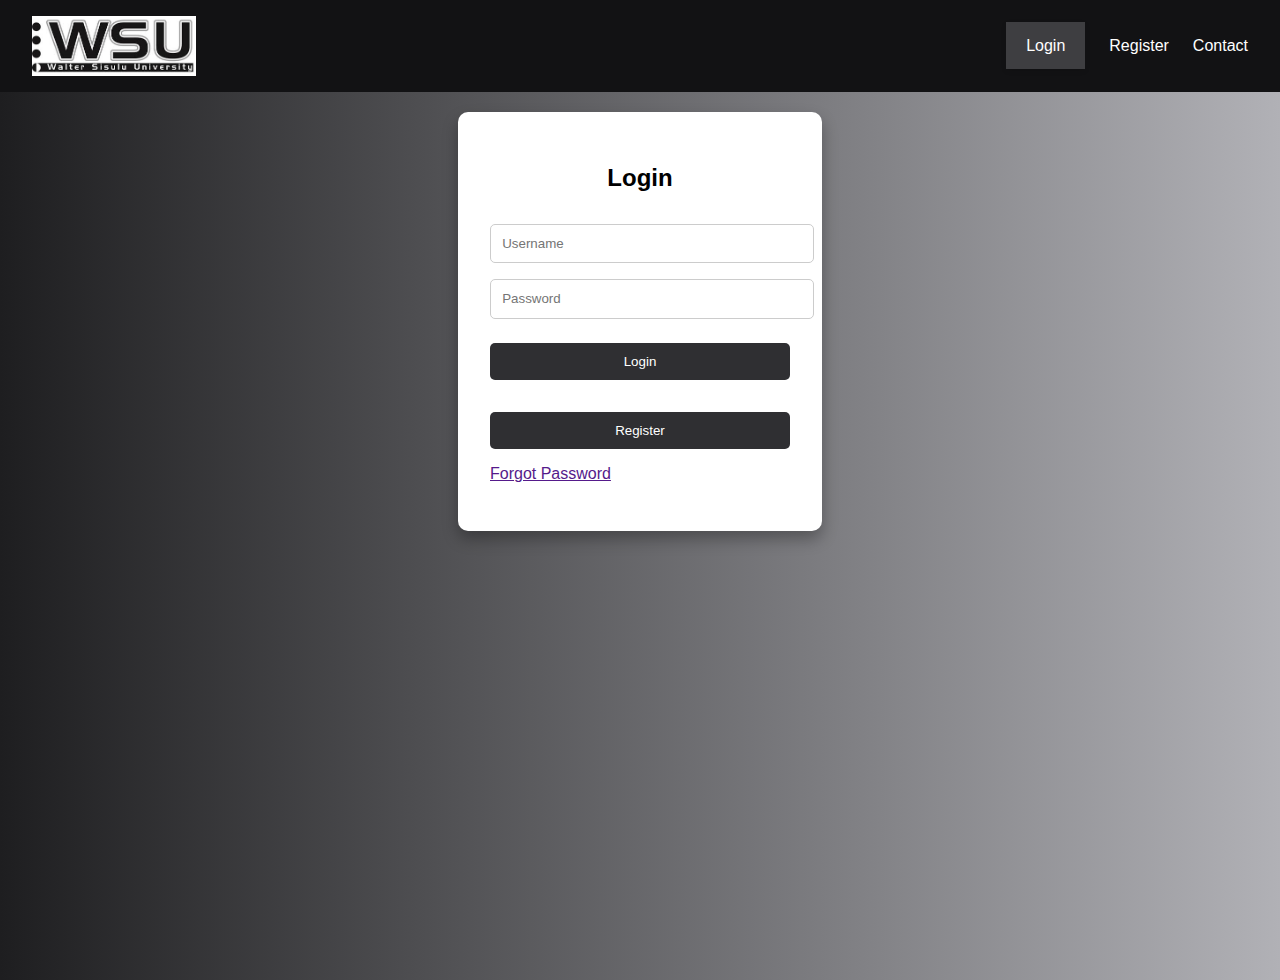
<file: index.html>
<!DOCTYPE html>
<html lang="en">
<head>
  <meta charset="UTF-8" />
  <meta name="viewport" content="width=device-width, initial-scale=1.0"/>
  <title>Login Page</title>
  <link rel="stylesheet" href="Style.css">
</head>
<body>
    <style>
         body {
      font-family: Arial, sans-serif;
      background: linear-gradient(to right, #1e1e20, #b1b1b6);
      margin: 0;
      padding-top: 80px; /* Leave space for navbar */
      display: flex;
      flex-direction: column;
      align-items: center;
      min-height: 100vh;
    }
    </style>

  <!-- Navigation Bar -->
  <nav class="navbar">
    <div class="nav-brand">
  <a href="index.html">
    <img src="Images/images.jpeg" alt="Logo" class="logo-img">
  </a>
</div>

    <ul class="nav-links">
      <li><a href="index.html" style="background-color: #424245ec;
      padding: 15px 20px;
      box-shadow: 0 2px 5px rgba(0,0,0,0.1);">Login</a></li>
      <li><a href="regiter.html">Register</a></li>
      <li><a href="home.html">Contact</a></li>
    </ul>
  </nav>

  <!-- Login Container -->
  <div class="login-container">
    <h2>Login</h2>
    <input type="text" id="username" placeholder="Username" />
    <input type="password" id="password" placeholder="Password" />
    <button onclick="login()">Login</button>
    <div id="error" class="error"></div>
    <a href="regiter.html"><button onclick="register()">Register</button></a>
    
    <a href=""><p>Forgot Password</p></a>
  </div>

  <script>
    function login() {
      const username = document.getElementById("username").value;
      const password = document.getElementById("password").value;
      const errorDiv = document.getElementById("error");

      const storedUsername = localStorage.getItem("registeredUsername");
      const storedPassword = localStorage.getItem("registeredPassword");

      if (username === storedUsername && password === storedPassword) {
        errorDiv.textContent = "Login successful!";
        errorDiv.className = "success";
        // Redirect or show dashboard here
      } else {
        errorDiv.textContent = "Invalid username or password.";
        errorDiv.className = "error";
      }
    }

    function register() {
      const username = document.getElementById("username").value;
      const password = document.getElementById("password").value;
      const errorDiv = document.getElementById("error");

      if (username === "" || password === "") {
        errorDiv.textContent = "Please fill in both fields to register.";
        errorDiv.className = "error";
        return;
      }

      localStorage.setItem("registeredUsername", username);
      localStorage.setItem("registeredPassword", password);

      errorDiv.textContent = "Registration successful! You can now log in.";
      errorDiv.className = "success";

      document.getElementById("username").value = "";
      document.getElementById("password").value = "";
    }
  </script>

</body>
</html>
</file>
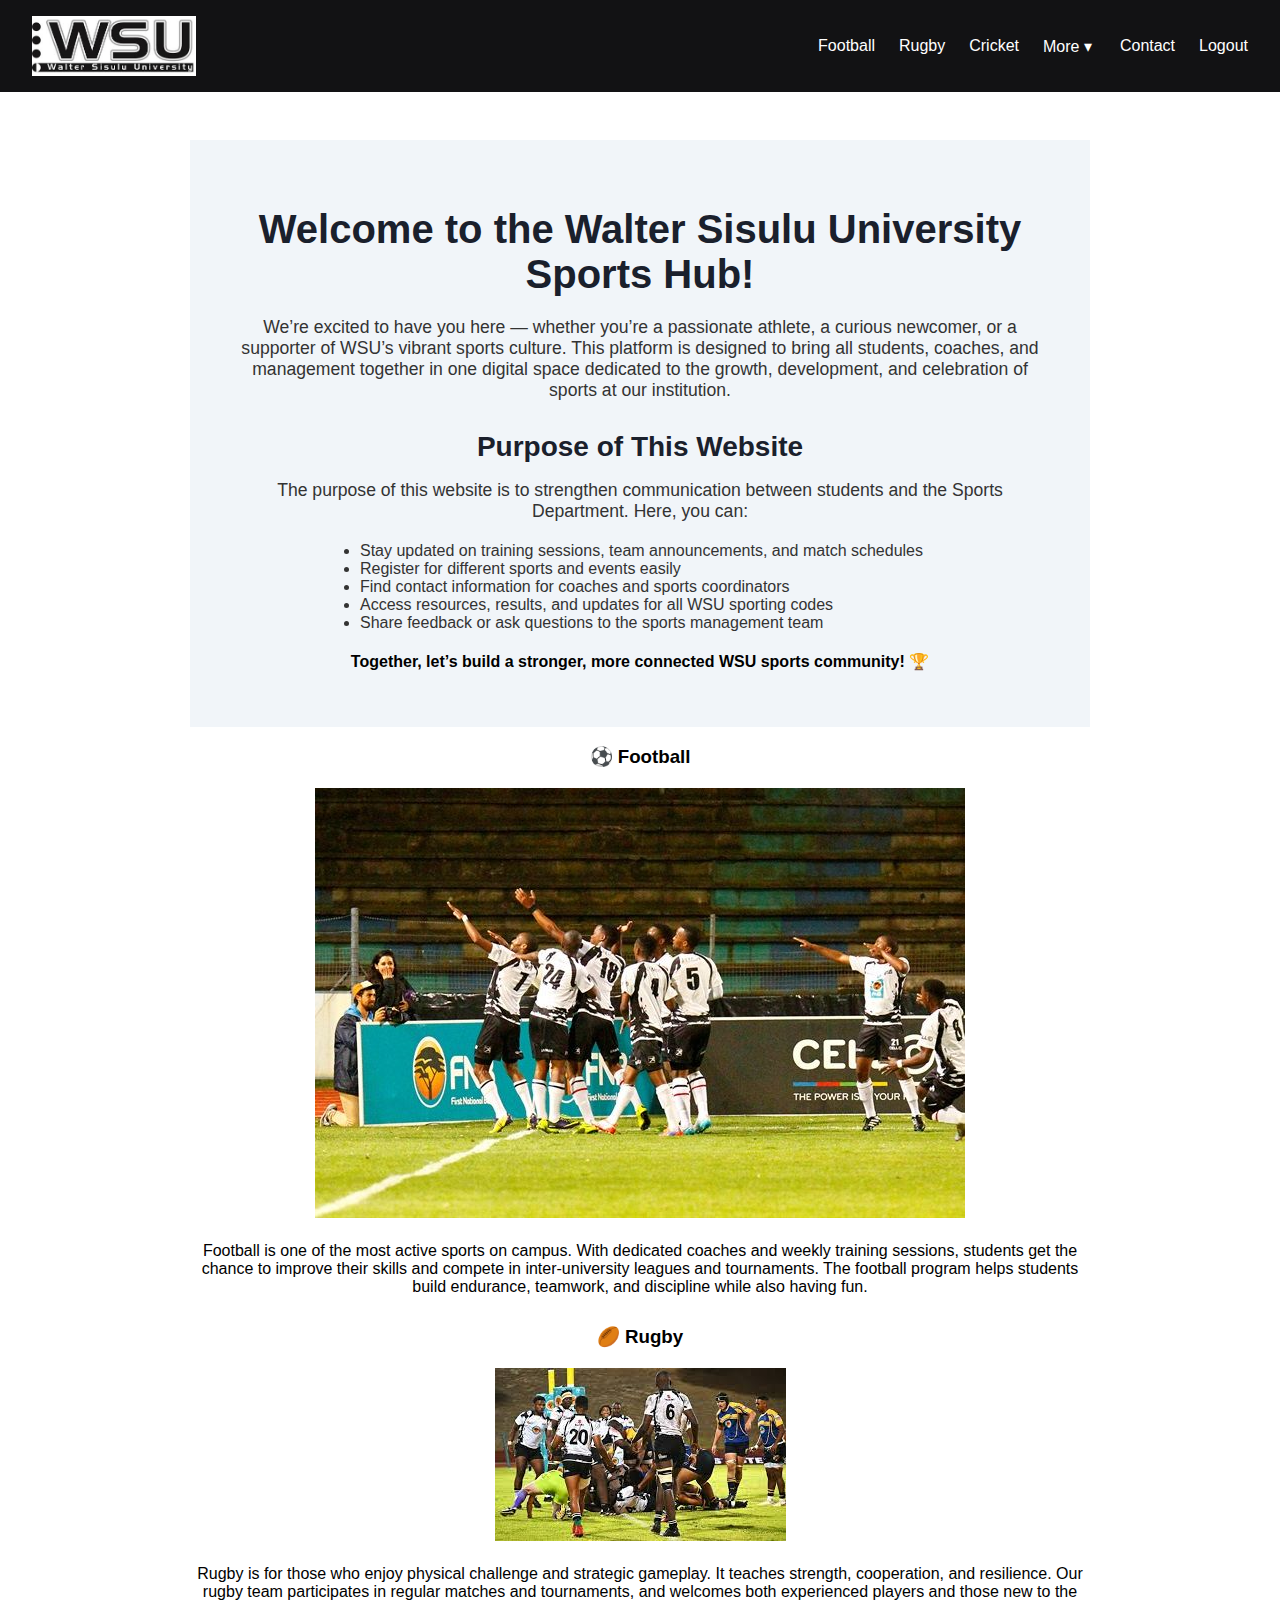
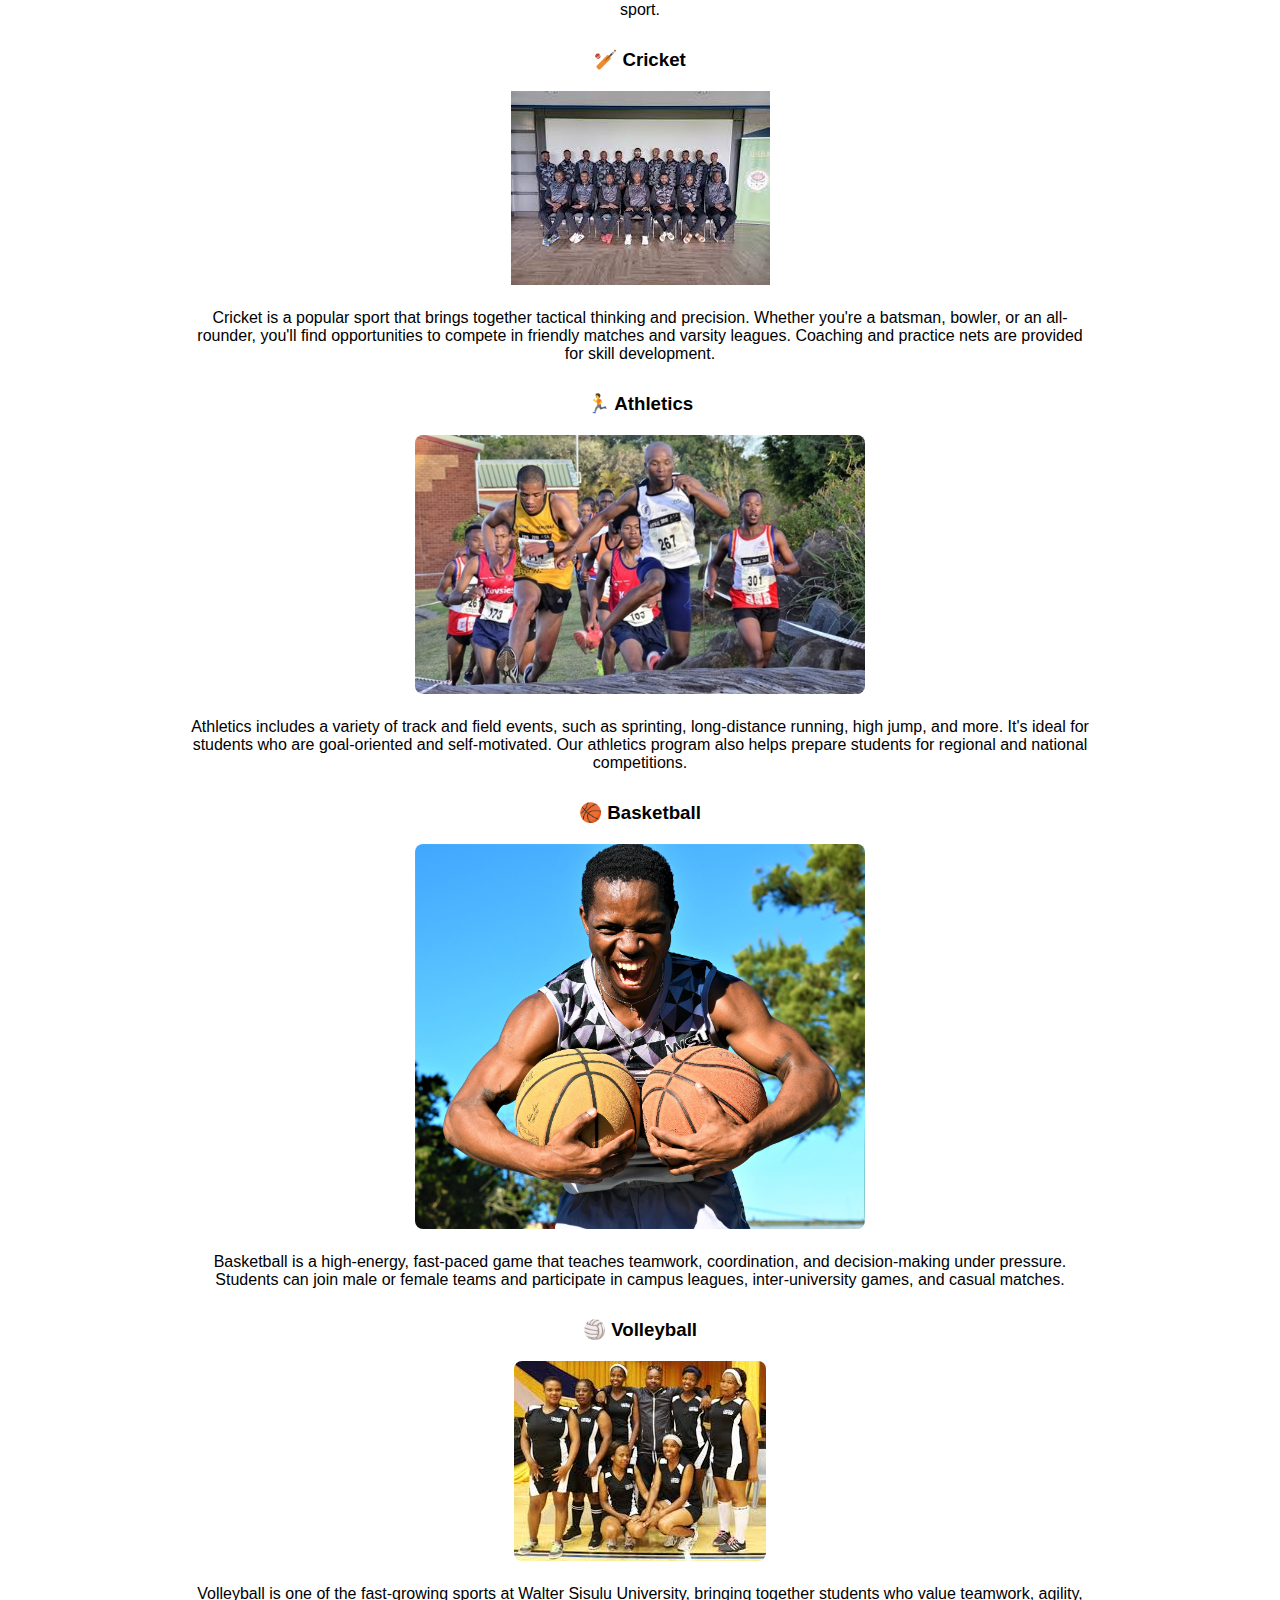
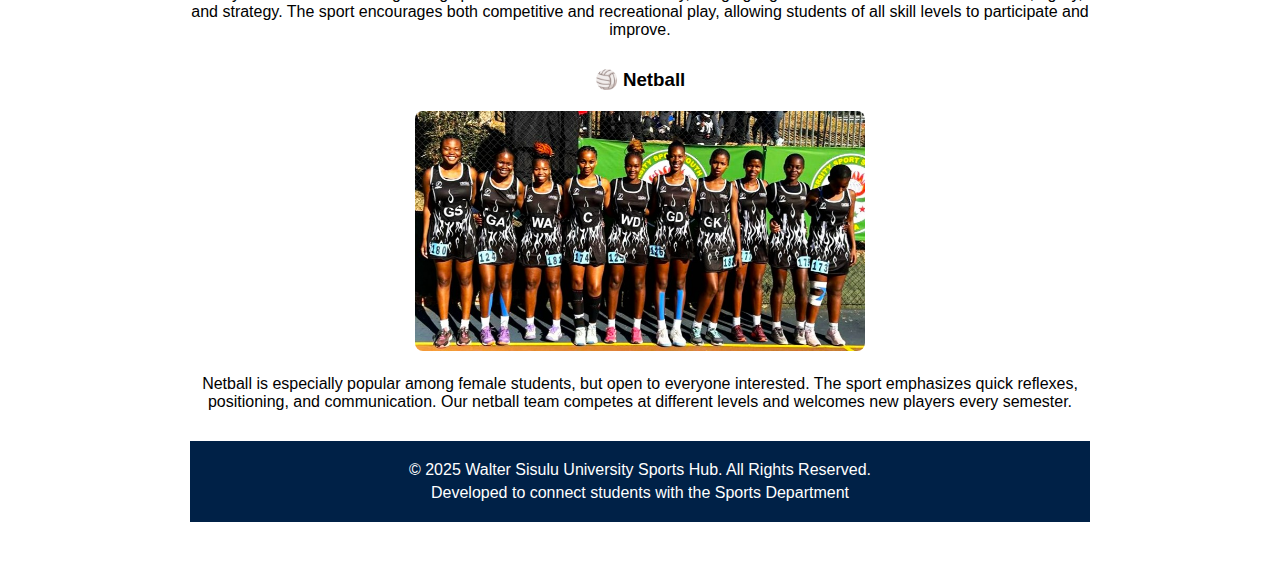
<file: home.html>
<!DOCTYPE html>
<html lang="en">
<head>
  <meta charset="UTF-8" />
  <meta name="viewport" content="width=device-width, initial-scale=1.0" />
  <title>Wsu-Institution Sports Hub</title>
  <link href="Style.css" rel="stylesheet">
  
</head>

<body class="bg-gray-50 text-gray-800">

  <!-- Header -->
 <nav class="navbar">
    <div class="nav-brand">
      <a href="index.html">
        <img src="Images/images.jpeg" alt="Logo" class="logo-img">
      </a>
    </div>

    <ul class="nav-links">
      <li><a href="index.html" >Football</a></li>
      <li><a href="index.html">Rugby</a></li>
      
      <li><a href="index.html">Cricket</a></li>

      <!-- More with Dropdown -->
      <li id="dropdownWrapper" style="position: relative;">
  <a href="#" id="dropdownLink">More ▾ <span style="margin-left: 4px;"></span></a>

  <ul id="moreDropdown" class="dropdown">
    <!-- <li><a href="#">E-sport</a></li> -->
    <!-- <li><a href="#">golf</a></li> -->
     <li><a href="register.html">Athletics</a></li>
      <li><a href="register.html">Basketball</a></li>
      <!-- <li><a href="register.html">boxing</a></li> -->
       <li><a href="index.html">Volleyball</a></li>
    <!-- <li><a href="#">handball</a></li> -->
    <!-- <li><a href="#">karate</a></li> -->
    <!-- <li><a href="#">squash</a></li> -->
    <!-- <li><a href="#">Rowing</a></li> -->
    <!-- <li><a href="#">Chess</a></li> -->
    <!-- <li><a href="#">Dance sport</a></li> -->
    <!-- <li><a href="#">Aerobics</a></li> -->
    <li><a href="#">Netball</a></li>
  </ul>
</li>


      <li><a href="#">Contact</a></li>
      <li><a href="index.html">Logout</a></li>
    </ul>
  </nav>


  <section class="sports-section" style="max-width: 900px; margin: 40px auto; padding: 20px;">
  <section style="padding: 40px 20px; background-color: #f1f5f9; text-align: center;">
  <div style="max-width: 800px; margin: 0 auto;">
    <h1 style="font-size: 2.5rem; font-weight: bold; color: #1a202c; margin-bottom: 20px;">
      Welcome to the Walter Sisulu University Sports Hub!
    </h1>
    <p style="font-size: 1.1rem; color: #333; margin-bottom: 30px;">
      We’re excited to have you here — whether you’re a passionate athlete, a curious newcomer,
      or a supporter of WSU’s vibrant sports culture. This platform is designed to bring all students,
      coaches, and management together in one digital space dedicated to the growth, development,
      and celebration of sports at our institution.
    </p>

    <h2 style="font-size: 1.75rem; font-weight: bold; color: #1a202c; margin-bottom: 15px;">
      Purpose of This Website
    </h2>
    <p style="font-size: 1.1rem; color: #333;">
      The purpose of this website is to strengthen communication between students and the Sports Department.
      Here, you can:
    </p>
    <ul style="text-align: left; max-width: 600px; margin: 20px auto; font-size: 1rem; color: #333;">
      <li> Stay updated on training sessions, team announcements, and match schedules</li>
      <li> Register for different sports and events easily</li>
      <li> Find contact information for coaches and sports coordinators</li>
      <li> Access resources, results, and updates for all WSU sporting codes</li>
      <li> Share feedback or ask questions to the sports management team</li>
    </ul>
    <p style="margin-top: 20px; font-weight: bold;">
      Together, let’s build a stronger, more connected WSU sports community! 🏆
    </p>
  </div>
</section>


  <section style="margin-bottom: 30px;">
    <h3 style="text-align: center;">⚽ Football</h3>
    <div style="text-align: center; margin: 20px 0;">
  <img src="football/default.jpg" alt="WSU Football" style="max-width: 100%; height: auto;">
</div>
    <p style="text-align: center;">Football is one of the most active sports on campus. With dedicated coaches and weekly training sessions, students get the chance to improve their skills and compete in inter-university leagues and tournaments. The football program helps students build endurance, teamwork, and discipline while also having fun.</section>

  <section style="margin-bottom: 30px;">
    <h3 style="text-align: center;">🏉 Rugby</h3>
    <div style="text-align: center; margin: 20px 0;">
  <img src="rugby/images (1).jpeg" alt="WSU rugby-All Blacks" style="max-width: 100%; height: auto;">
</div>
    <p style="text-align: center;">Rugby is for those who enjoy physical challenge and strategic gameplay. It teaches strength, cooperation, and resilience. Our rugby team participates in regular matches and tournaments, and welcomes both experienced players and those new to the sport.</p>
  </section>

  <section style="margin-bottom: 30px;">
    <h3 style="text-align: center;">🏏 Cricket</h3>
    <div style="text-align: center; margin: 20px 0;">
  <img src="cricket/images (1).jpeg" alt="WSU rugby-All Blacks" style="max-width: 100%; height: auto;">
</div>
    <p style="text-align: center;">Cricket is a popular sport that brings together tactical thinking and precision. Whether you're a batsman, bowler, or an all-rounder, you'll find opportunities to compete in friendly matches and varsity leagues. Coaching and practice nets are provided for skill development.</p>
  </section>

  <section style="margin-bottom: 30px;">
    <h3 style="text-align: center;">🏃 Athletics</h3>
   <div style="text-align: center; margin: 20px 0;">
  <img src="atlhetics/wsu-sports-facilities.jpg" alt="WSU fitness" style="width: 50%; height: auto; border-radius: 8px;">
</div>

    <p style="text-align: center;">Athletics includes a variety of track and field events, such as sprinting, long-distance running, high jump, and more. It's ideal for students who are goal-oriented and self-motivated. Our athletics program also helps prepare students for regional and national competitions.</p>
  </section>

  <section style="margin-bottom: 30px;">
    <h3 style="text-align: center;">🏀 Basketball</h3>
    <div style="text-align: center; margin: 20px 0;">
  <img src="basketball/WSU_SHOOTING_GUARD_CHINA-BOUND_AS_PART_OF_USSA_NATIONAL_SQUAD_1.jpg" alt="WSU Basketball-team" style="max-width: 50%; height: auto; border-radius: 8px;">
</div>
    <p style="text-align: center;">Basketball is a high-energy, fast-paced game that teaches teamwork, coordination, and decision-making under pressure. Students can join male or female teams and participate in campus leagues, inter-university games, and casual matches.</p>
  </section>

  <section style="margin-bottom: 30px;">
    <h3 style="text-align: center;">🏐 Volleyball </h3>
    <div style="text-align: center; margin: 20px 0;">
  <img src="vollyball/images.jpeg" alt="WSU Volleyball" style="max-width: 100%; height: auto; border-radius: 8px;">
</div>
    <p style="text-align: center;">Volleyball is one of the fast-growing sports at Walter Sisulu University, bringing together students who value teamwork, agility, and strategy. The sport encourages both competitive and recreational play, allowing students of all skill levels to participate and improve.</p>
  </section>

  <section style="margin-bottom: 30px;">
    <h3 style="text-align: center;">🏐 Netball</h3>
    <div style="text-align: center; margin: 20px 0;">
  <img src="netball/WSU_NETBALL_BLOWS_COMPETITION_AWAY_AT_USSA_CHAMPS_TO_GAIN_PROMOTION.jpg" alt="WSU Netball-club" style="max-width: 50%; height: auto; border-radius: 8px;">
</div>
    <p style="text-align: center;">Netball is especially popular among female students, but open to everyone interested. The sport emphasizes quick reflexes, positioning, and communication. Our netball team competes at different levels and welcomes new players every semester.</p>
  </section>

  <footer style="background-color: #002147; color: white; text-align: center; padding: 20px 10px; margin-top: 0;">
  <p style="margin: 0; font-size: 16px;">&copy; 2025 Walter Sisulu University Sports Hub. All Rights Reserved.</p>
  <p style="margin: 5px 0 0;">Developed to connect students with the Sports Department</p>
</footer>

  <script>
  const dropdownLink = document.getElementById('dropdownLink');
  const moreDropdown = document.getElementById('moreDropdown');
  const dropdownWrapper = document.getElementById('dropdownWrapper');

  dropdownLink.addEventListener('click', function (e) {
    e.preventDefault(); // Prevent jump to top
    e.stopPropagation(); // Prevent event bubbling
    moreDropdown.classList.toggle('show');
  });

  document.addEventListener('click', function (e) {
    if (!dropdownWrapper.contains(e.target)) {
      moreDropdown.classList.remove('show');
    }
  });
</script>



</body>
</html>
</file>
<file: Style.css>
/* Navbar styles */
    .navbar {
      position: fixed;
      top: 0;
      left: 0;
      right: 0;
      display: flex;
      justify-content: space-between;
      align-items: center;
      background-color: #121214;
      padding: 1rem 2rem;
      color: white;
      z-index: 1000;
    }

    .nav-brand {
      font-size: 1.5rem;
      font-weight: bold;
    }

    .nav-links {
      list-style: none;
      display: flex;
      gap: 1.5rem;
      margin: 0;
      padding: 0;
    }

    .nav-links li a {
      color: white;
      text-decoration: none;
      font-weight: 500;
    }

    .nav-links li a:hover {
      text-decoration: underline;
    }

    /* Page styles */
    body {
      font-family: Arial, sans-serif;
      background: linear-gradient(white);
      margin: 0;
      padding-top: 80px; /* Leave space for navbar */
      display: flex;
      flex-direction: column;
      align-items: center;
      min-height: 100vh;
    }

    .login-container {
      background-color: white;
      padding: 2rem;
      border-radius: 10px;
      box-shadow: 0 8px 16px rgba(0, 0, 0, 0.3);
      width: 300px;
      margin-top: 2rem;
    }

    .register-container {
      background-color: white;
      padding: 2rem;
      border-radius: 10px;
      box-shadow: 0 8px 16px rgba(0, 0, 0, 0.3);
      width: 300px;
      margin-top: 2rem;
    }

    h2 {
      text-align: center;
      margin-bottom: 1.5rem;
    }
    /* FOR LOGIN */
    input[type="text"],
    input[type="password"] {
      width: 100%;
      padding: 0.7rem;
      margin: 0.5rem 0;
      border: 1px solid #ccc;
      border-radius: 5px;
    }
    /* FOR REGISTER */
    input[type="text"],
    input[type="Surname"],
    input[type="Student number"],
    input[type="Create New password"],
    input[type="Confirm password"],
    input[type="Contact Number"],
    input[type="Email"]
     {
      width: 100%;
      padding: 0.7rem;
      margin: 0.5rem 0;
      border: 1px solid #ccc;
      border-radius: 5px;
    }


    button {
      width: 100%;
      padding: 0.7rem;
      background-color: #2f2f32;
      color: white;
      border: none;
      border-radius: 5px;
      cursor: pointer;
      margin-top: 1rem;
    }

    button:hover {
      background-color: #3b40b3;
    }

    .error {
      color: red;
      text-align: center;
      margin-top: 1rem;
    }

    .success {
      color: green;
      text-align: center;
      margin-top: 1rem;
    }

    .logo-img {
  height: 60px;
  width: auto;
  display: block;
}

.dropdown {
  position: absolute;
  top: 35px;
  left: 0;
  background-color: rgb(23, 21, 21);
  box-shadow: 0 2px 8px rgba(0, 0, 0, 0.15);
  border-radius: 5px;
  width: 150px;
  display: none;
  z-index: 1000;
}

.dropdown li a {
  display: block;
  padding: 10px;
  color: #ddd2d2;
  text-decoration: none;
}

.dropdown li a:hover {
  background-color: hsla(0, 2%, 39%, 0.521);
}

.show {
  display: block;
}
</file>
